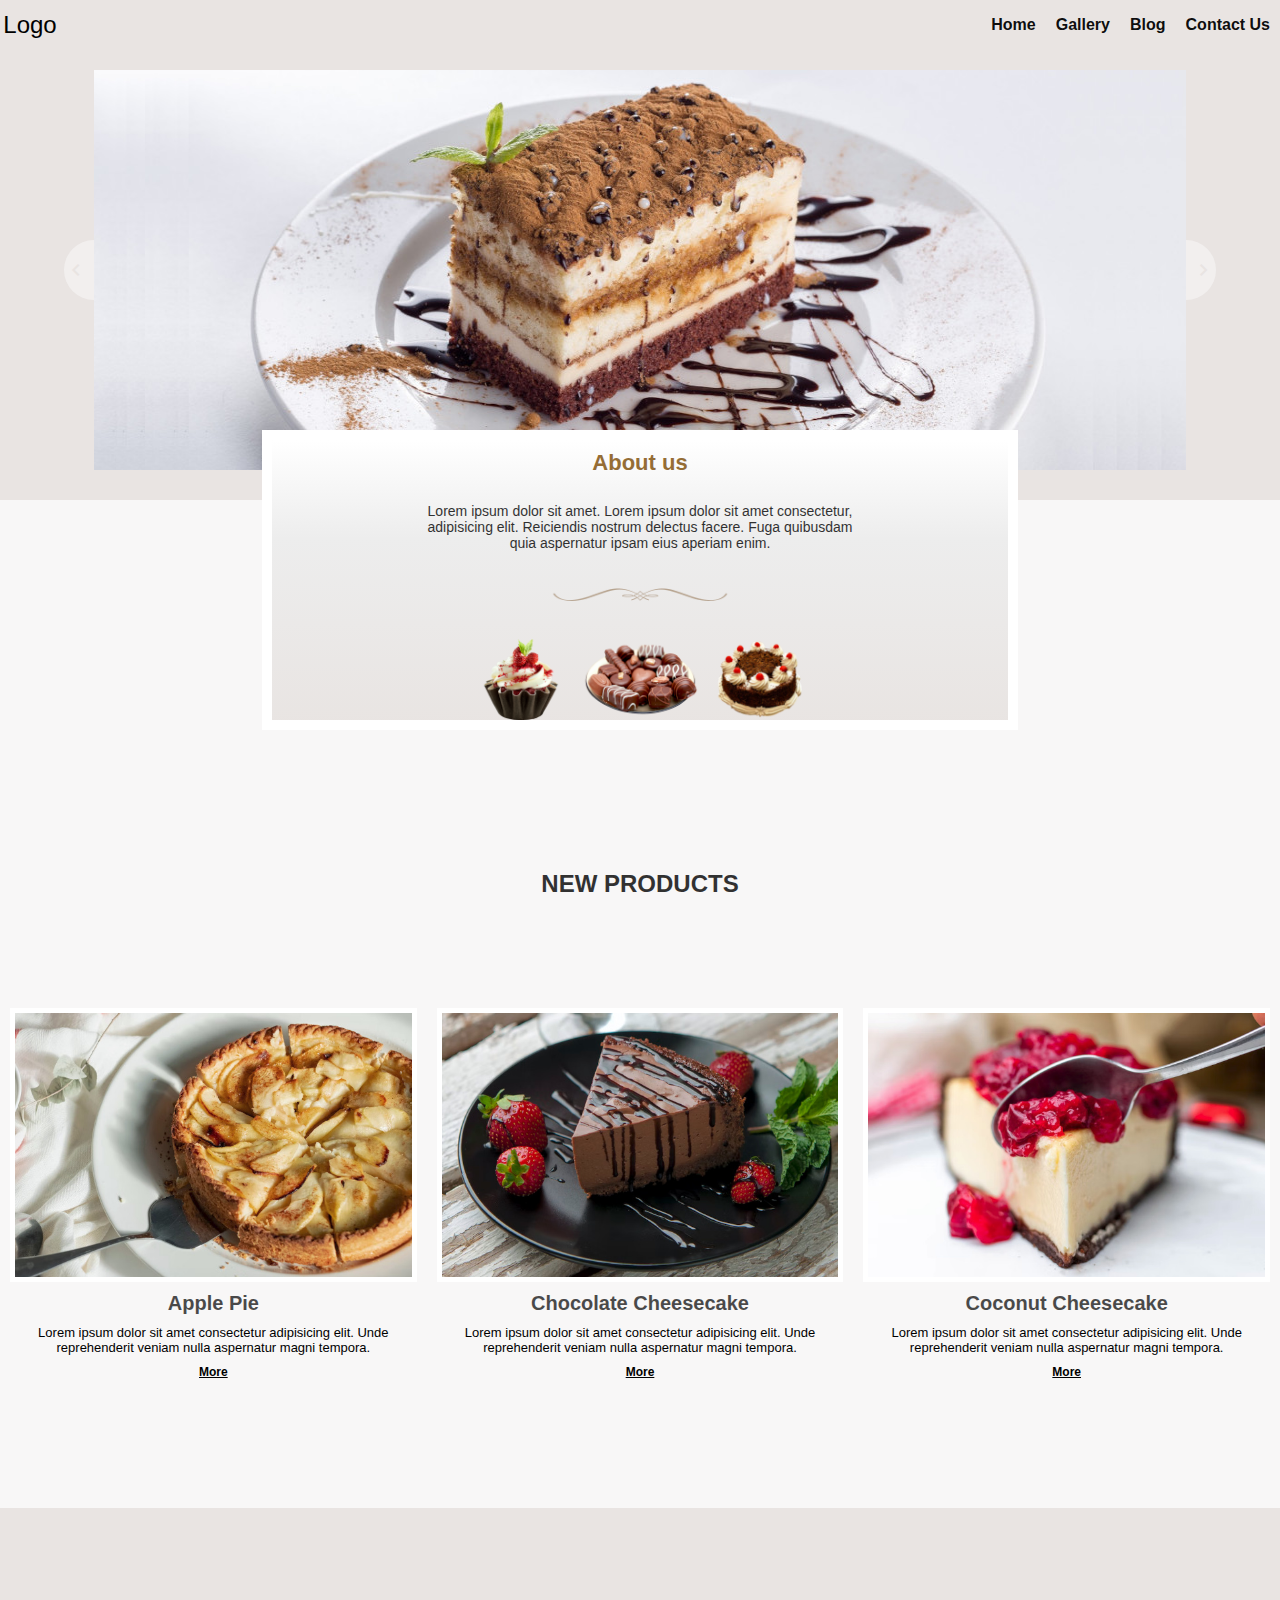
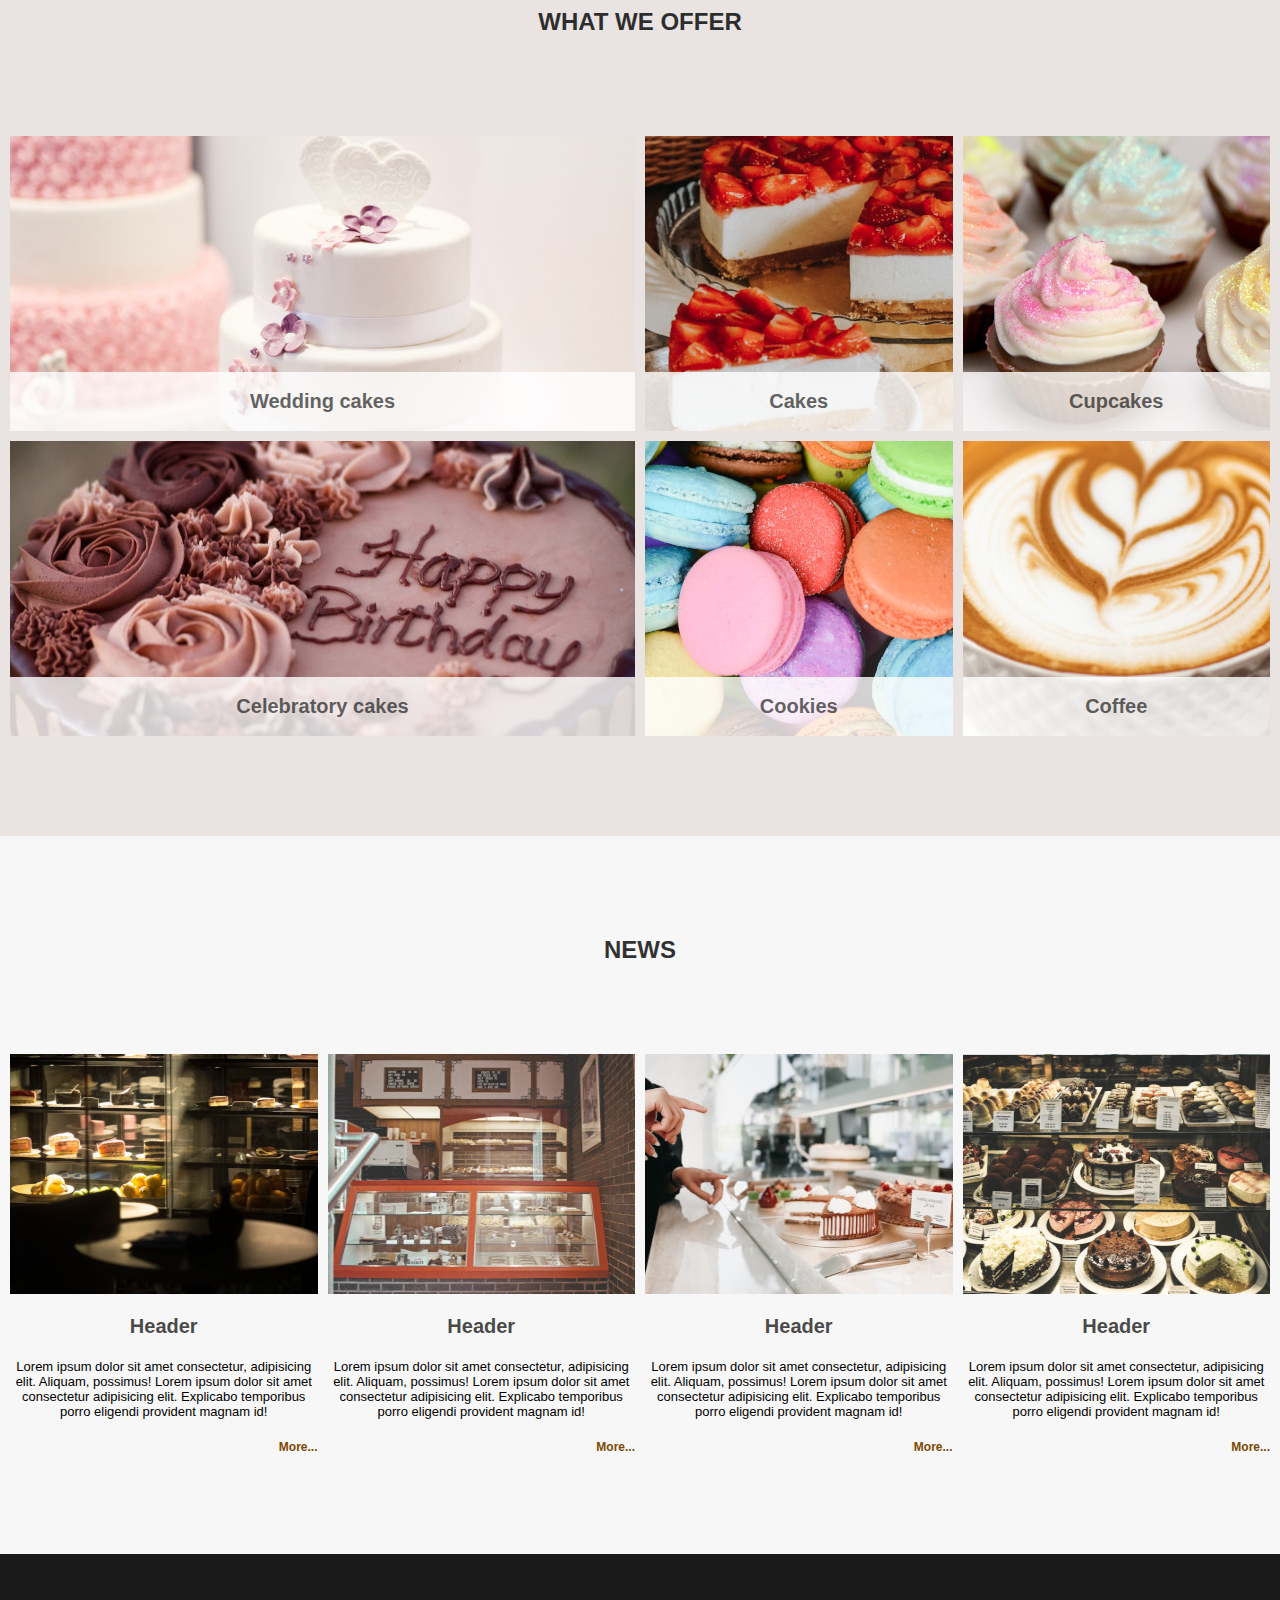
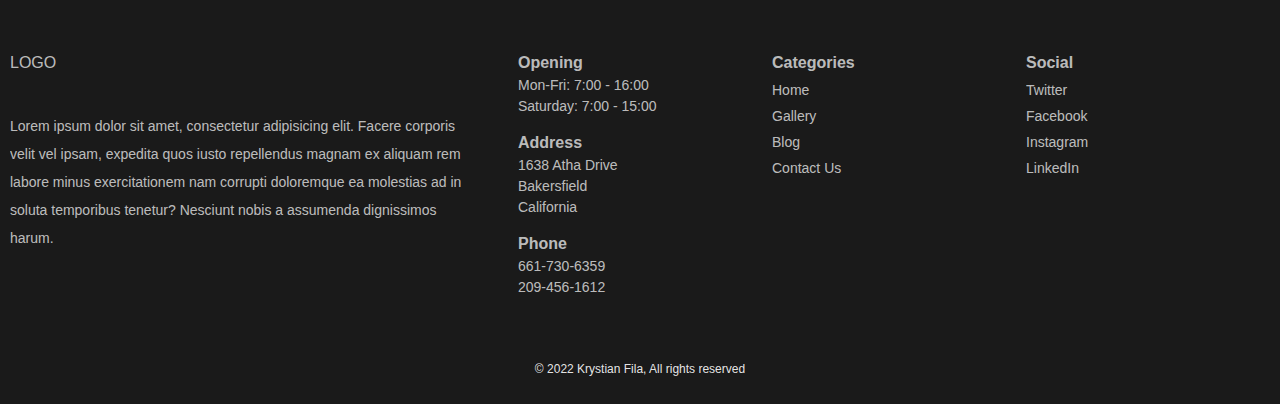
<file: index.html>
<!DOCTYPE html>
<html lang="en">
<head>
  <meta charset="UTF-8">
  <meta http-equiv="X-UA-Compatible" content="IE=edge">
  <meta name="viewport" content="width=device-width, initial-scale=1.0">
  <title>Homepage</title>
  <link rel="stylesheet" href="https://fonts.googleapis.com/css2?family=Material+Symbols+Outlined:opsz,wght,FILL,GRAD@48,400,0,0" />
  <link rel="stylesheet" href="./css/style.css">
  <script src="./js/app.js" type="module" defer></script>
</head>
<body>

  <!-- Header Start -->
<header class="main__header section--wide">
  <div class="section--content header__content">
    <nav class="nav__main">
      <div class="nav__logo--responsive">Logo</div>
      <div class="nav__main-container">
        <div class="nav__logo">Logo</div>
        <ul class="nav__list"> 
          <li class="nav__item">
            <a href="./index.html" class="nav__link">Home</a>
          </li>
          <!-- <li class="nav__item">
            <a href="./shop.html" class="nav__link">Shop</a>
          </li> -->
          <li class="nav__item">
            <a href="./gallery.html" class="nav__link">Gallery</a>
          </li>
          <li class="nav__item">
            <a href="./blog.html" class="nav__link">Blog</a>
          </li>
          <li class="nav__item">
            <a href="./contact.html" class="nav__link">Contact Us</a>
          </li>
        </ul>        
      </div>

      <div class="nav__hamburger">
        <span class="nav__bar"></span>
        <span class="nav__bar"></span>
        <span class="nav__bar"></span>
      </div>
    </nav>

    <div class="header__slider">
      <div class="slider__btns">
          <span class="material-symbols-outlined slider__btn slider__btn-prev">navigate_before</span>
      </div>
      <div class="slides">
        <div class="slide">
          <img src="./imgs/slider/slider-01.jpg" alt="slider" class="slide-img">
        </div>
        <div class="slide">
          <img src="./imgs/slider/slider-02.jpg" alt="slider" class="slide-img">
        </div>
        <div class="slide">
          <img src="./imgs/slider/slider-03.jpg" alt="slider" class="slide-img">
        </div>
      </div>
      <div class="slider__btns">
        <span class="material-symbols-outlined slider__btn slider__btn-next">navigate_next</span>
      </div>
    </div>
    
  </div>
</header>
<!-- Header End -->
<!-- About Start -->
<section class="about section--wide">
  <div class="section--content about__section">
    <div class="about__frame">
      <h3 class="about__frame-header">About us</h3>
      <p class="about__description">Lorem ipsum dolor sit amet. Lorem ipsum dolor sit amet consectetur, adipisicing elit. Reiciendis nostrum delectus facere. Fuga quibusdam quia aspernatur ipsam eius aperiam enim.</p>
      <img src="./imgs/about_divider.png" alt="about divide" class="about__divider-img">
      <div class="about__frame-images">
        <img src="./imgs/about_frame_01.png" alt="about image" class="about__frame-img">
        <img src="./imgs/about_frame_03.png" alt="about image" class="about__frame-img">
        <img src="./imgs/about_frame_02.png" alt="about image" class="about__frame-img">        
      </div>
    </div>
  </div>
</section>
<!-- About End -->
<!-- New Products Start -->
<section class="new-products section--wide">
  <div class="section--content new-products__section">
    <h2 class="section__header new-products__header">New Products</h2>
    <div class="new-products__list">
      <div class="new-product__item">
        <img src="./imgs/products/product-01.jpg" alt="new product" class="new-product__item-img">
        <h3 class="sub-section__header new-product__item-header">Apple Pie</h3>
        <p class="sub-section__text new-product__description">Lorem ipsum dolor sit amet consectetur adipisicing elit. Unde reprehenderit veniam nulla aspernatur magni tempora.</p>
        <a href="#" class="new-product__link">More</a>
      </div>
      <div class="new-product__item">
        <img src="./imgs/products/product-02.jpg" alt="new product" class="new-product__item-img">
        <h3 class="sub-section__header new-product__item-header">Chocolate Cheesecake</h3>
        <p class="sub-section__text new-product__description">Lorem ipsum dolor sit amet consectetur adipisicing elit. Unde reprehenderit veniam nulla aspernatur magni tempora.</p>
        <a href="#" class="new-product__link">More</a>
      </div>
      <div class="new-product__item">
        <img src="./imgs/products/product-03.jpg" alt="new product" class="new-product__item-img">
        <h3 class="sub-section__header new-product__item-header">Coconut Cheesecake</h3>
        <p class="sub-section__text new-product__description">Lorem ipsum dolor sit amet consectetur adipisicing elit. Unde reprehenderit veniam nulla aspernatur magni tempora.</p>
        <a href="#" class="new-product__link">More</a>
      </div>
    </div> 
  </div>
</section>
<!-- New Products End -->
<!-- Offer Start -->
<section class="offer section--wide">
  <div class="section--content offer__section">
    <h2 class="section__header offer__header">What we offer</h2>
    <div class="offer__categories">
      <div class="offer__category offer__category-one">
        <div class="offer__category-image">
          <img src="./imgs/categories/category-01.jpg" alt="category 1" class="category-img">
        </div>
        <div class="offer__category-name">
          <h3 class="category__header">Wedding cakes</h3>
        </div>
      </div>
      <div class="offer__category offer__category-two">
        <div class="offer__category-image">
          <img src="./imgs/categories/category-02.jpg" alt="category 1" class="category-img">
        </div>
        <div class="offer__category-name">
          <h3 class="category__header">Celebratory cakes</h3>
        </div>
      </div>
      <div class="offer__category offer__category-three">
        <div class="offer__category-image">
          <img src="./imgs/categories/category-03.jpg" alt="category 1" class="category-img">
        </div>
        <div class="offer__category-name">
          <h3 class="category__header">Cakes</h3>
        </div>
      </div>
      <div class="offer__category offer__category-four">
        <div class="offer__category-image">
          <img src="./imgs/categories/category-04.jpg" alt="category 1" class="category-img">
        </div>
        <div class="offer__category-name">
          <h3 class="category__header">Cupcakes</h3>
        </div>
      </div>
      <div class="offer__category offer__category-five">
        <div class="offer__category-image">
          <img src="./imgs/categories/category-05.jpg" alt="category 1" class="category-img">
        </div>
        <div class="offer__category-name">
          <h3 class="category__header">Cookies</h3>
        </div>
      </div>
      <div class="offer__category offer__category-six">
        <div class="offer__category-image">
          <img src="./imgs/categories/category-06.jpg" alt="category 1" class="category-img">
        </div>
        <div class="offer__category-name">
          <h3 class="category__header">Coffee</h3>
        </div>
      </div>
    </div>
  </div>
</section>
<!-- Offer End -->
<!-- News Start -->
<section class="news section--wide">
  <div class="section--content news__section">
    <h2 class="section__header">News</h2>
    <div class="news__container">
      <div class="news__item news__one">
        <div class="news__img">
          <img src="./imgs/news/news-01.jpg" alt="news img" class="news-img">          
        </div>
        <h3 class="sub-section__header news__header">Header</h3>
        <p class="news__short">Lorem ipsum dolor sit amet consectetur, adipisicing elit. Aliquam, possimus! Lorem ipsum dolor sit amet consectetur adipisicing elit. Explicabo temporibus porro eligendi provident magnam id!</p>
        <a href="#" class="news__link">More...</a>
      </div>
      <div class="news__item news__two">
        <div class="news__item news__one">
          <div class="news__img">
            <img src="./imgs/news/news-02.jpg" alt="news img" class="news-img">          
          </div>
          <h3 class="sub-section__header news__header">Header</h3>
          <p class="news__short">Lorem ipsum dolor sit amet consectetur, adipisicing elit. Aliquam, possimus! Lorem ipsum dolor sit amet consectetur adipisicing elit. Explicabo temporibus porro eligendi provident magnam id!</p>
          <a href="#" class="news__link">More...</a>
        </div>
      </div>
      <div class="news__item news__three">
        <div class="news__item news__one">
          <div class="news__img">
            <img src="./imgs/news/news-03.jpg" alt="news img" class="news-img">          
          </div>
          <h3 class="sub-section__header news__header">Header</h3>
          <p class="news__short">Lorem ipsum dolor sit amet consectetur, adipisicing elit. Aliquam, possimus! Lorem ipsum dolor sit amet consectetur adipisicing elit. Explicabo temporibus porro eligendi provident magnam id!</p>
          <a href="#" class="news__link">More...</a>
        </div>
      </div>
      <div class="news__item news__four">
        <div class="news__item news__one">
          <div class="news__img">
            <img src="./imgs/news/news-04.jpg" alt="news img" class="news-img">          
          </div>
          <h3 class="sub-section__header news__header">Header</h3>
          <p class="news__short">Lorem ipsum dolor sit amet consectetur, adipisicing elit. Aliquam, possimus! Lorem ipsum dolor sit amet consectetur adipisicing elit. Explicabo temporibus porro eligendi provident magnam id!</p>
          <a href="#" class="news__link">More...</a>
        </div>
      </div>
    </div>
  </div>
</section>
<!-- News End -->
<!-- Footer Start-->
<footer class="section--wide footer-main">
  <div class="section--content footer__section">
    <div class="footer__info">
      <div class="footer__text">
        <div class="footer__logo">LOGO</div>
        <div class="footer__short">Lorem ipsum dolor sit amet, consectetur adipisicing elit. Facere corporis velit vel ipsam, expedita quos iusto repellendus magnam ex aliquam rem labore minus exercitationem nam corrupti doloremque ea molestias ad in soluta temporibus tenetur? Nesciunt nobis a assumenda dignissimos harum.</div>
      </div>
      <div class="footer__description">
        
        <div class="footer__times footer__mini-block">
        <h4 class="footer__description-header footer__sub-header">Opening</h4>  
          <p class="footer__description-text">Mon-Fri: 7:00 - 16:00</p>
          <p class="footer__description-text">Saturday: 7:00 - 15:00</p>
        </div>
        
        <div class="footer__address footer__mini-block">
          <h4 class="footer__description-header footer__sub-header">Address</h4>
          <p class="footer__description-text">1638 Atha Drive</p>
          <p class="footer__description-text">Bakersfield</p>
          <p class="footer__description-text">California</p>
        </div>
        
        <div class="footer__phone footer__mini-block">
          <h4 class="footer__description-header footer__sub-header">Phone</h4>
          <p class="footer__description-text">661-730-6359</p>
          <p class="footer__description-text">209-456-1612</p>
        </div>
      </div>
      <div class="footer__categories">
        <h4 class="footer__categories-header footer__sub-header">Categories</h4>
        <ul class="footer__categories-list">
          <li class="footer__categories-item"><a href="#" class="footer__category-link">Home</a></li>
          <!-- <li class="footer__categories-item"><a href="#" class="footer__category-link">Shop</a></li> -->
          <li class="footer__categories-item"><a href="#" class="footer__category-link">Gallery</a></li>
          <li class="footer__categories-item"><a href="#" class="footer__category-link">Blog</a></li>
          <li class="footer__categories-item"><a href="#" class="footer__category-link">Contact Us</a></li>
        </ul>
      </div>
      <div class="footer__social">
        <h4 class="footer__social-header footer__sub-header">Social</h4>
        <ul class="footer__categories-list">
          <li class="footer__categories-item"><a href="#" class="footer__category-link">Twitter</a></li>
          <li class="footer__categories-item"><a href="#" class="footer__category-link">Facebook</a></li>
          <li class="footer__categories-item"><a href="#" class="footer__category-link">Instagram</a></li>
          <li class="footer__categories-item"><a href="#" class="footer__category-link">LinkedIn</a></li>
        </ul>
      </div>
    </div>
    <div class="footer__copyright"><p class="footer__copyright-text">© 2022 Krystian Fila,  All rights reserved</p></div>
  </div>
</footer>
<!-- Footer End -->
<div class="overlay"></div>
</body>
</html>
</file>
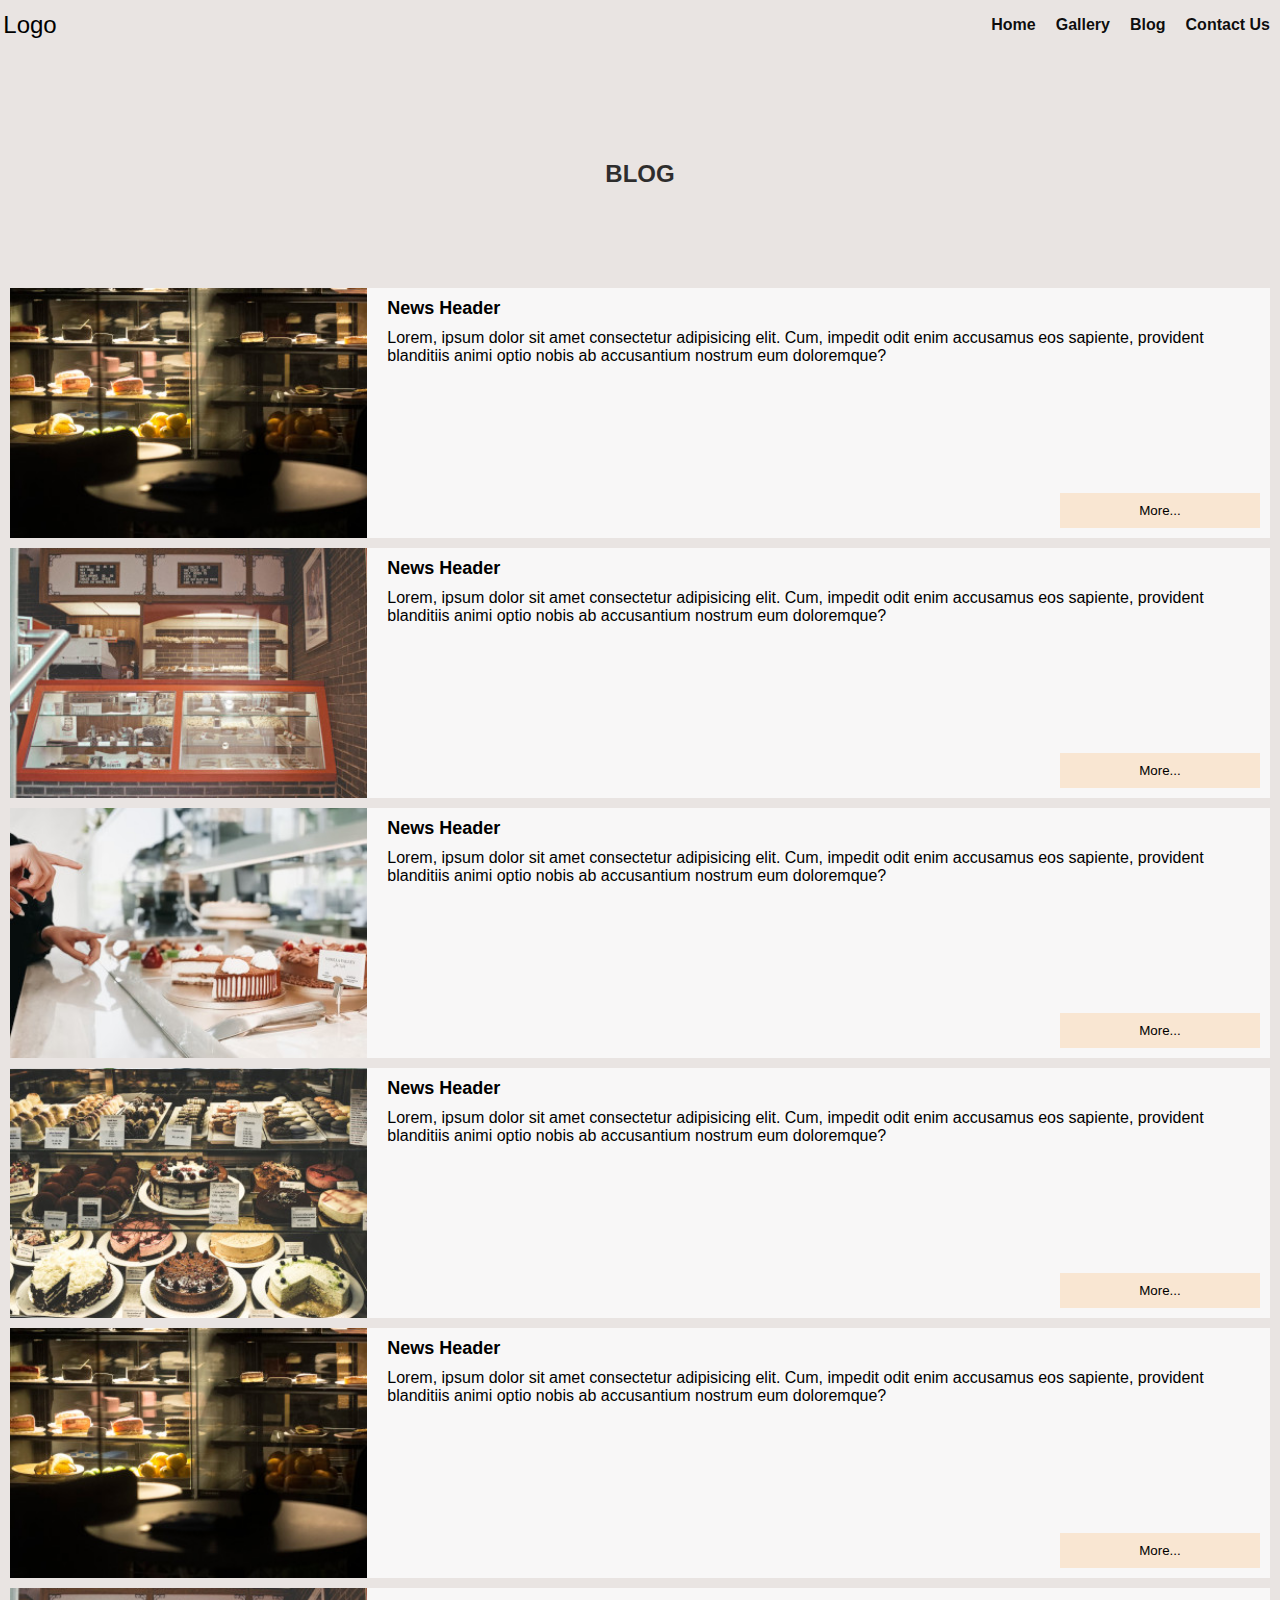
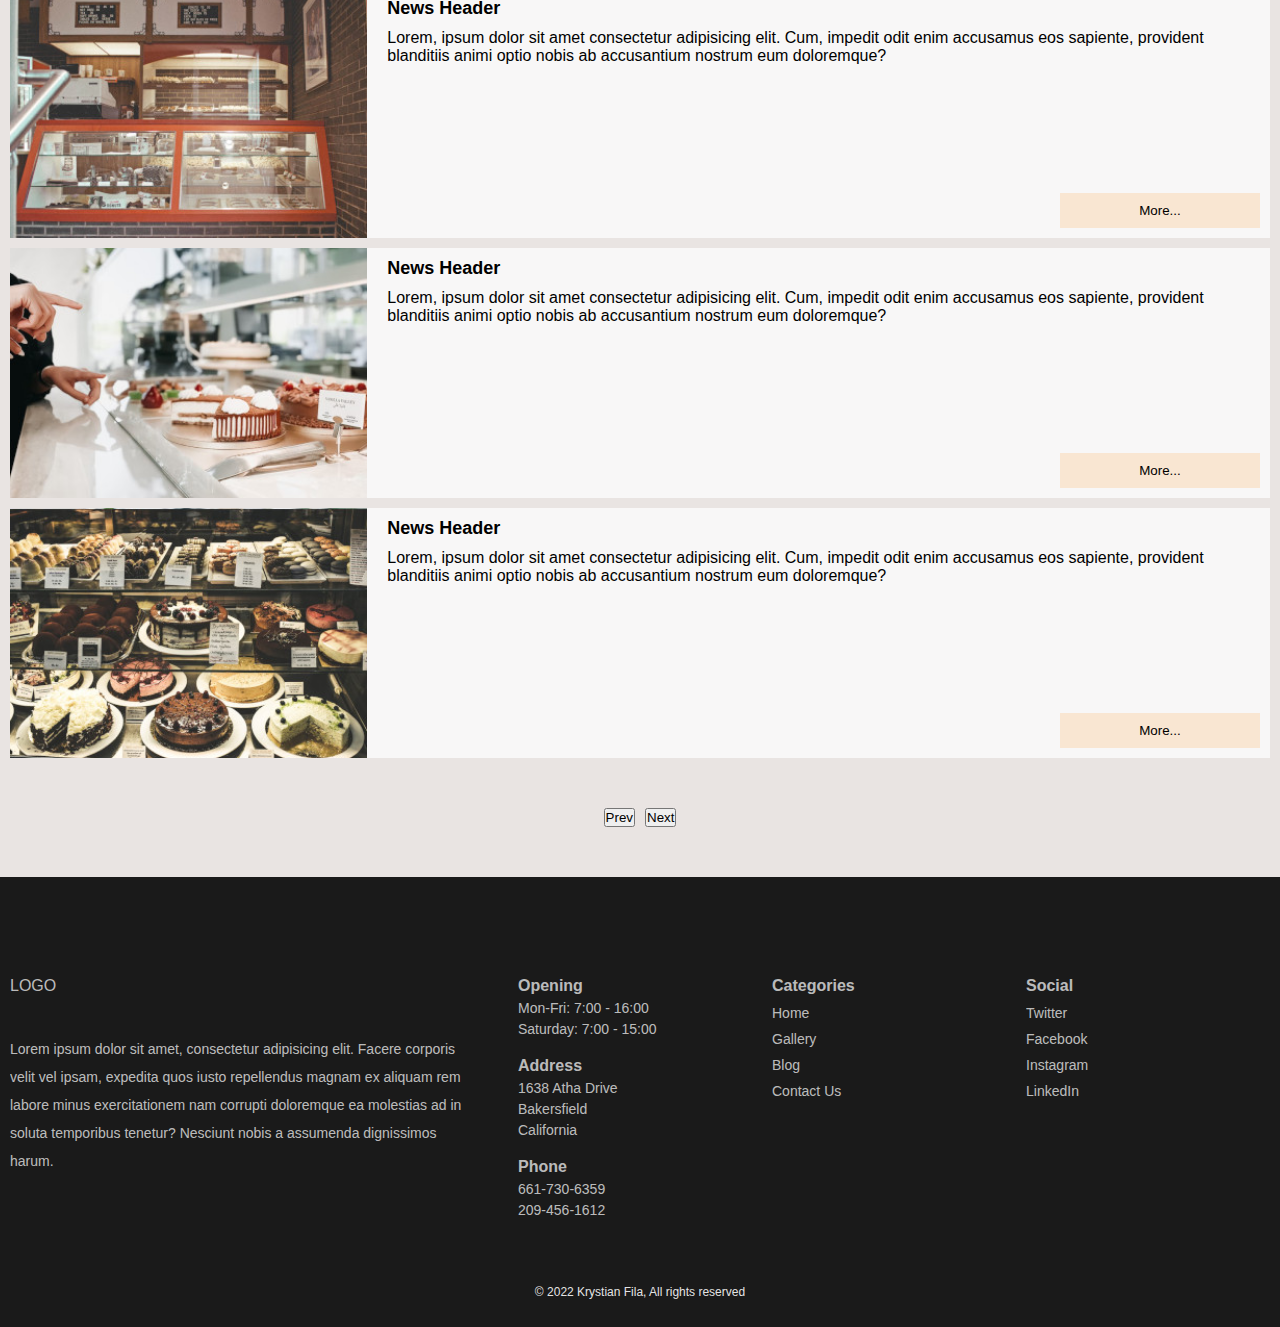
<file: blog.html>
<!DOCTYPE html>
<html lang="en">
<head>
  <meta charset="UTF-8">
  <meta http-equiv="X-UA-Compatible" content="IE=edge">
  <meta name="viewport" content="width=device-width, initial-scale=1.0">
  <title>Blog</title>
  <link rel="stylesheet" href="https://fonts.googleapis.com/css2?family=Material+Symbols+Outlined:opsz,wght,FILL,GRAD@48,400,0,0" />
  <link rel="stylesheet" href="./css/style.css">
  <link rel="stylesheet" href="./css/blog.css">
  <script src="./js/app.js" type="module" defer></script>
</head>
<body>

  <!-- Header Start -->
<header class="main__header section--wide">
  <div class="section--content header__content">
    <nav class="nav__main">
      <div class="nav__logo--responsive">Logo</div>
      <div class="nav__main-container">
        <div class="nav__logo">Logo</div>
        <ul class="nav__list"> 
          <li class="nav__item">
            <a href="./index.html" class="nav__link">Home</a>
          </li>
          <!-- <li class="nav__item">
            <a href="./shop.html" class="nav__link">Shop</a>
          </li> -->
          <li class="nav__item">
            <a href="./gallery.html" class="nav__link">Gallery</a>
          </li>
          <li class="nav__item">
            <a href="./blog.html" class="nav__link">Blog</a>
          </li>
          <li class="nav__item">
            <a href="./contact.html" class="nav__link">Contact Us</a>
          </li>
        </ul>       
      </div>

      <div class="nav__hamburger">
        <span class="nav__bar"></span>
        <span class="nav__bar"></span>
        <span class="nav__bar"></span>
      </div>
    </nav>


    
  </div>
</header>
<!-- Header End -->
<!-- Blog start -->
<section class="blog section--wide">
  <div class="blog__content section--content">  
    <h2 class="section__header blog__header">Blog</h2>
      <ul class="blog__list">
        <li class="blog__item">
          <div class="blog__item-img">
            <img src="./imgs/news/news-01.jpg" alt="news image" class="blog-img">
          </div>
          <div class="blog__item-text">
            <h3 class="blog__item-header">News Header</h3>
            <p class="blog__item-paragraph">Lorem, ipsum dolor sit amet consectetur adipisicing elit. Cum, impedit odit enim accusamus eos sapiente, provident blanditiis animi optio nobis ab accusantium nostrum eum doloremque?</p>
            <button class="blog__item-button">More...</button>
          </div>
        </li>
        <li class="blog__item">
          <div class="blog__item-img">
            <img src="./imgs/news/news-02.jpg" alt="news image" class="blog-img">
          </div>
          <div class="blog__item-text">
            <h3 class="blog__item-header">News Header</h3>
            <p class="blog__item-paragraph">Lorem, ipsum dolor sit amet consectetur adipisicing elit. Cum, impedit odit enim accusamus eos sapiente, provident blanditiis animi optio nobis ab accusantium nostrum eum doloremque?</p>
            <button class="blog__item-button">More...</button>
          </div>
        </li>
        <li class="blog__item">
          <div class="blog__item-img">
            <img src="./imgs/news/news-03.jpg" alt="news image" class="blog-img">
          </div>
          <div class="blog__item-text">
            <h3 class="blog__item-header">News Header</h3>
            <p class="blog__item-paragraph">Lorem, ipsum dolor sit amet consectetur adipisicing elit. Cum, impedit odit enim accusamus eos sapiente, provident blanditiis animi optio nobis ab accusantium nostrum eum doloremque?</p>
            <button class="blog__item-button">More...</button>
          </div>
        </li>
        <li class="blog__item">
          <div class="blog__item-img">
            <img src="./imgs/news/news-04.jpg" alt="news image" class="blog-img">
          </div>
          <div class="blog__item-text">
            <h3 class="blog__item-header">News Header</h3>
            <p class="blog__item-paragraph">Lorem, ipsum dolor sit amet consectetur adipisicing elit. Cum, impedit odit enim accusamus eos sapiente, provident blanditiis animi optio nobis ab accusantium nostrum eum doloremque?</p>
            <button class="blog__item-button">More...</button>
          </div>
        </li>
        <li class="blog__item">
          <div class="blog__item-img">
            <img src="./imgs/news/news-01.jpg" alt="news image" class="blog-img">
          </div>
          <div class="blog__item-text">
            <h3 class="blog__item-header">News Header</h3>
            <p class="blog__item-paragraph">Lorem, ipsum dolor sit amet consectetur adipisicing elit. Cum, impedit odit enim accusamus eos sapiente, provident blanditiis animi optio nobis ab accusantium nostrum eum doloremque?</p>
            <button class="blog__item-button">More...</button>
          </div>
        </li>
        <li class="blog__item">
          <div class="blog__item-img">
            <img src="./imgs/news/news-02.jpg" alt="news image" class="blog-img">
          </div>
          <div class="blog__item-text">
            <h3 class="blog__item-header">News Header</h3>
            <p class="blog__item-paragraph">Lorem, ipsum dolor sit amet consectetur adipisicing elit. Cum, impedit odit enim accusamus eos sapiente, provident blanditiis animi optio nobis ab accusantium nostrum eum doloremque?</p>
            <button class="blog__item-button">More...</button>
          </div>
        </li>
        <li class="blog__item">
          <div class="blog__item-img">
            <img src="./imgs/news/news-03.jpg" alt="news image" class="blog-img">
          </div>
          <div class="blog__item-text">
            <h3 class="blog__item-header">News Header</h3>
            <p class="blog__item-paragraph">Lorem, ipsum dolor sit amet consectetur adipisicing elit. Cum, impedit odit enim accusamus eos sapiente, provident blanditiis animi optio nobis ab accusantium nostrum eum doloremque?</p>
            <button class="blog__item-button">More...</button>
          </div>
        </li>
        <li class="blog__item">
          <div class="blog__item-img">
            <img src="./imgs/news/news-04.jpg" alt="news image" class="blog-img">
          </div>
          <div class="blog__item-text">
            <h3 class="blog__item-header">News Header</h3>
            <p class="blog__item-paragraph">Lorem, ipsum dolor sit amet consectetur adipisicing elit. Cum, impedit odit enim accusamus eos sapiente, provident blanditiis animi optio nobis ab accusantium nostrum eum doloremque?</p>
            <button class="blog__item-button">More...</button>
          </div>
        </li>
      </ul>

      <nav class="blog__pagination">
        <button class="pagination__button prev-btn">Prev</button>

        <div class="pagination-numbers">

        </div>

        <button class="pagination__button next-btn">Next</button>
      </nav>
  </div>
</section>

<!-- Blog End -->

<!-- Footer Start-->
<footer class="section--wide footer-main">
  <div class="section--content footer__section">
    <div class="footer__info">
      <div class="footer__text">
        <div class="footer__logo">LOGO</div>
        <div class="footer__short">Lorem ipsum dolor sit amet, consectetur adipisicing elit. Facere corporis velit vel ipsam, expedita quos iusto repellendus magnam ex aliquam rem labore minus exercitationem nam corrupti doloremque ea molestias ad in soluta temporibus tenetur? Nesciunt nobis a assumenda dignissimos harum.</div>
      </div>
      <div class="footer__description">
        
        <div class="footer__times footer__mini-block">
        <h4 class="footer__description-header footer__sub-header">Opening</h4>  
          <p class="footer__description-text">Mon-Fri: 7:00 - 16:00</p>
          <p class="footer__description-text">Saturday: 7:00 - 15:00</p>
        </div>
        
        <div class="footer__address footer__mini-block">
          <h4 class="footer__description-header footer__sub-header">Address</h4>
          <p class="footer__description-text">1638 Atha Drive</p>
          <p class="footer__description-text">Bakersfield</p>
          <p class="footer__description-text">California</p>
        </div>
        
        <div class="footer__phone footer__mini-block">
          <h4 class="footer__description-header footer__sub-header">Phone</h4>
          <p class="footer__description-text">661-730-6359</p>
          <p class="footer__description-text">209-456-1612</p>
        </div>
      </div>
      <div class="footer__categories">
        <h4 class="footer__categories-header footer__sub-header">Categories</h4>
        <ul class="footer__categories-list">
          <li class="footer__categories-item"><a href="#" class="footer__category-link">Home</a></li>
          <!-- <li class="footer__categories-item"><a href="#" class="footer__category-link">Shop</a></li> -->
          <li class="footer__categories-item"><a href="#" class="footer__category-link">Gallery</a></li>
          <li class="footer__categories-item"><a href="#" class="footer__category-link">Blog</a></li>
          <li class="footer__categories-item"><a href="#" class="footer__category-link">Contact Us</a></li>
        </ul>
      </div>
      <div class="footer__social">
        <h4 class="footer__social-header footer__sub-header">Social</h4>
        <ul class="footer__categories-list">
          <li class="footer__categories-item"><a href="#" class="footer__category-link">Twitter</a></li>
          <li class="footer__categories-item"><a href="#" class="footer__category-link">Facebook</a></li>
          <li class="footer__categories-item"><a href="#" class="footer__category-link">Instagram</a></li>
          <li class="footer__categories-item"><a href="#" class="footer__category-link">LinkedIn</a></li>
        </ul>
      </div>
    </div>
    <div class="footer__copyright"><p class="footer__copyright-text">© 2022 Krystian Fila,  All rights reserved</p></div>
  </div>
</footer>
<!-- Footer End -->
<div class="overlay"></div>
</body>
</html>
</file>
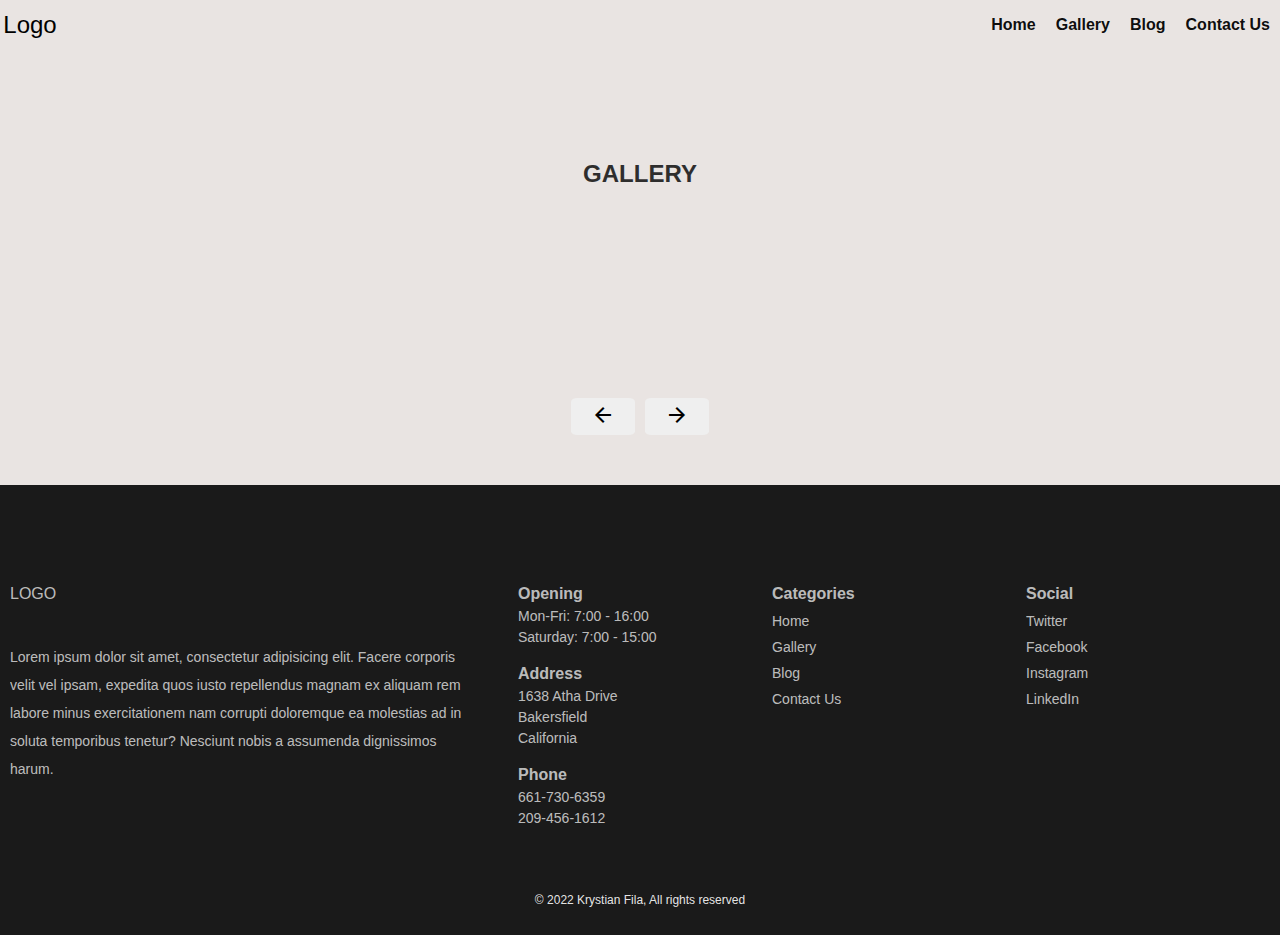
<file: gallery.html>
<!DOCTYPE html>
<html lang="en">
<head>
  <meta charset="UTF-8">
  <meta http-equiv="X-UA-Compatible" content="IE=edge">
  <meta name="viewport" content="width=device-width, initial-scale=1.0">
  <title>Gallery</title>
  <link rel="stylesheet" href="https://fonts.googleapis.com/css2?family=Material+Symbols+Outlined:opsz,wght,FILL,GRAD@48,400,0,0" />
  <link rel="stylesheet" href="./css/style.css">
  <link rel="stylesheet" href="./css/gallery.css">
  <script src="./js/app.js" type="module" defer></script>
</head>
<body>

  <!-- Header Start -->
<header class="main__header section--wide">
  <div class="section--content header__content">
    <nav class="nav__main">
      <div class="nav__logo--responsive">Logo</div>
      <div class="nav__main-container">
        <div class="nav__logo">Logo</div>
        <ul class="nav__list"> 
          <li class="nav__item">
            <a href="./index.html" class="nav__link">Home</a>
          </li>
          <!-- <li class="nav__item">
            <a href="./shop.html" class="nav__link">Shop</a>
          </li> -->
          <li class="nav__item">
            <a href="./gallery.html" class="nav__link">Gallery</a>
          </li>
          <li class="nav__item">
            <a href="./blog.html" class="nav__link">Blog</a>
          </li>
          <li class="nav__item">
            <a href="./contact.html" class="nav__link">Contact Us</a>
          </li>
        </ul>        
      </div>

      <div class="nav__hamburger">
        <span class="nav__bar"></span>
        <span class="nav__bar"></span>
        <span class="nav__bar"></span>
      </div>
    </nav>
  </div>
</header>
<!-- Header End -->

<!-- Gallery Start -->
<section class="gallery section--wide">
<div class="gallery__content section--content">  
  <h2 class="section__header gallery__header">Gallery</h2>
  <ul class="gallery__list">
    <!-- <li class="gallery__item"><img src="./imgs/gallery/img1.jpg" alt="" class="gallery__img"></li> -->
  </ul>
  <nav class="gallery__pagination">
    <button class="gallery__pagination-button gallery__btn-prev">
      <span class="material-symbols-outlined">
        arrow_back
      </span>
    </button>

    <div class="gallery__pagination-numbers"></div>

    <button class="gallery__pagination-button gallery__btn-next">
      <span class="material-symbols-outlined">
        arrow_forward
      </span>
    </button>
  </nav>
</div>
</section>
<!-- Gallery End -->
<!-- Gallery Enlarged Image Start -->
<div class="gallery__large-container">
  <button class="btn__img-large btn__close-img">X</button>
  <button class="btn__img-large btn__prev__img"></button>
  <button class="btn__img-large btn__next__img"></button>
</div>
<!-- Gallery Enlarged Image Start -->

<!-- Footer Start-->
<footer class="section--wide footer-main">
  <div class="section--content footer__section">
    <div class="footer__info">
      <div class="footer__text">
        <div class="footer__logo">LOGO</div>
        <div class="footer__short">Lorem ipsum dolor sit amet, consectetur adipisicing elit. Facere corporis velit vel ipsam, expedita quos iusto repellendus magnam ex aliquam rem labore minus exercitationem nam corrupti doloremque ea molestias ad in soluta temporibus tenetur? Nesciunt nobis a assumenda dignissimos harum.</div>
      </div>
      <div class="footer__description">
        
        <div class="footer__times footer__mini-block">
        <h4 class="footer__description-header footer__sub-header">Opening</h4>  
          <p class="footer__description-text">Mon-Fri: 7:00 - 16:00</p>
          <p class="footer__description-text">Saturday: 7:00 - 15:00</p>
        </div>
        
        <div class="footer__address footer__mini-block">
          <h4 class="footer__description-header footer__sub-header">Address</h4>
          <p class="footer__description-text">1638 Atha Drive</p>
          <p class="footer__description-text">Bakersfield</p>
          <p class="footer__description-text">California</p>
        </div>
        
        <div class="footer__phone footer__mini-block">
          <h4 class="footer__description-header footer__sub-header">Phone</h4>
          <p class="footer__description-text">661-730-6359</p>
          <p class="footer__description-text">209-456-1612</p>
        </div>
      </div>
      <div class="footer__categories">
        <h4 class="footer__categories-header footer__sub-header">Categories</h4>
        <ul class="footer__categories-list">
          <li class="footer__categories-item"><a href="#" class="footer__category-link">Home</a></li>
          <!-- <li class="footer__categories-item"><a href="#" class="footer__category-link">Shop</a></li> -->
          <li class="footer__categories-item"><a href="#" class="footer__category-link">Gallery</a></li>
          <li class="footer__categories-item"><a href="#" class="footer__category-link">Blog</a></li>
          <li class="footer__categories-item"><a href="#" class="footer__category-link">Contact Us</a></li>
        </ul>
      </div>
      <div class="footer__social">
        <h4 class="footer__social-header footer__sub-header">Social</h4>
        <ul class="footer__categories-list">
          <li class="footer__categories-item"><a href="#" class="footer__category-link">Twitter</a></li>
          <li class="footer__categories-item"><a href="#" class="footer__category-link">Facebook</a></li>
          <li class="footer__categories-item"><a href="#" class="footer__category-link">Instagram</a></li>
          <li class="footer__categories-item"><a href="#" class="footer__category-link">LinkedIn</a></li>
        </ul>
      </div>
    </div>
    <div class="footer__copyright"><p class="footer__copyright-text">© 2022 Krystian Fila,  All rights reserved</p></div>
  </div>
</footer>
<!-- Footer End -->
<div class="overlay"></div>
</body>
</html>
</file>
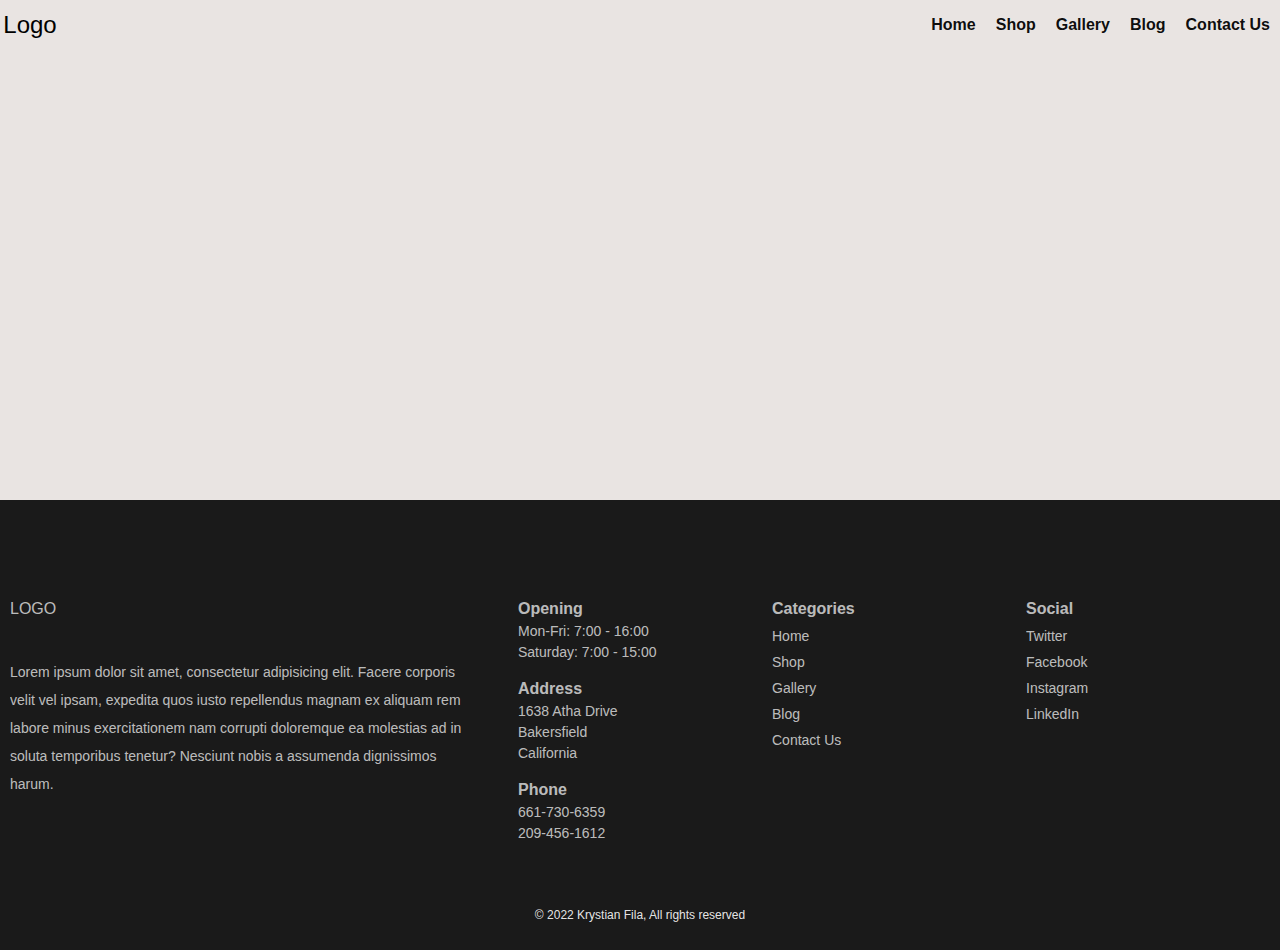
<file: shop.html>
<!DOCTYPE html>
<html lang="en">
<head>
  <meta charset="UTF-8">
  <meta http-equiv="X-UA-Compatible" content="IE=edge">
  <meta name="viewport" content="width=device-width, initial-scale=1.0">
  <title>Shop</title>
  <link rel="stylesheet" href="https://fonts.googleapis.com/css2?family=Material+Symbols+Outlined:opsz,wght,FILL,GRAD@48,400,0,0" />
  <link rel="stylesheet" href="./css/style.css">
  <script src="./js/app.js" type="module" defer></script>
</head>
<body>

  <!-- Header Start -->
<header class="main__header section--wide">
  <div class="section--content header__content">
    <nav class="nav__main">
      <div class="nav__logo--responsive">Logo</div>
      <div class="nav__main-container">
        <div class="nav__logo">Logo</div>
        <ul class="nav__list"> 
          <li class="nav__item">
            <a href="./index.html" class="nav__link">Home</a>
          </li>
          <li class="nav__item">
            <a href="./shop.html" class="nav__link">Shop</a>
          </li>
          <li class="nav__item">
            <a href="./gallery.html" class="nav__link">Gallery</a>
          </li>
          <li class="nav__item">
            <a href="./blog.html" class="nav__link">Blog</a>
          </li>
          <li class="nav__item">
            <a href="./contact.html" class="nav__link">Contact Us</a>
          </li>
        </ul>         
      </div>

      <div class="nav__hamburger">
        <span class="nav__bar"></span>
        <span class="nav__bar"></span>
        <span class="nav__bar"></span>
      </div>
    </nav>


    
  </div>
</header>
<!-- Header End -->

<!-- Footer Start-->
<footer class="section--wide footer-main">
  <div class="section--content footer__section">
    <div class="footer__info">
      <div class="footer__text">
        <div class="footer__logo">LOGO</div>
        <div class="footer__short">Lorem ipsum dolor sit amet, consectetur adipisicing elit. Facere corporis velit vel ipsam, expedita quos iusto repellendus magnam ex aliquam rem labore minus exercitationem nam corrupti doloremque ea molestias ad in soluta temporibus tenetur? Nesciunt nobis a assumenda dignissimos harum.</div>
      </div>
      <div class="footer__description">
        
        <div class="footer__times footer__mini-block">
        <h4 class="footer__description-header footer__sub-header">Opening</h4>  
          <p class="footer__description-text">Mon-Fri: 7:00 - 16:00</p>
          <p class="footer__description-text">Saturday: 7:00 - 15:00</p>
        </div>
        
        <div class="footer__address footer__mini-block">
          <h4 class="footer__description-header footer__sub-header">Address</h4>
          <p class="footer__description-text">1638 Atha Drive</p>
          <p class="footer__description-text">Bakersfield</p>
          <p class="footer__description-text">California</p>
        </div>
        
        <div class="footer__phone footer__mini-block">
          <h4 class="footer__description-header footer__sub-header">Phone</h4>
          <p class="footer__description-text">661-730-6359</p>
          <p class="footer__description-text">209-456-1612</p>
        </div>
      </div>
      <div class="footer__categories">
        <h4 class="footer__categories-header footer__sub-header">Categories</h4>
        <ul class="footer__categories-list">
          <li class="footer__categories-item"><a href="#" class="footer__category-link">Home</a></li>
          <li class="footer__categories-item"><a href="#" class="footer__category-link">Shop</a></li>
          <li class="footer__categories-item"><a href="#" class="footer__category-link">Gallery</a></li>
          <li class="footer__categories-item"><a href="#" class="footer__category-link">Blog</a></li>
          <li class="footer__categories-item"><a href="#" class="footer__category-link">Contact Us</a></li>
        </ul>
      </div>
      <div class="footer__social">
        <h4 class="footer__social-header footer__sub-header">Social</h4>
        <ul class="footer__categories-list">
          <li class="footer__categories-item"><a href="#" class="footer__category-link">Twitter</a></li>
          <li class="footer__categories-item"><a href="#" class="footer__category-link">Facebook</a></li>
          <li class="footer__categories-item"><a href="#" class="footer__category-link">Instagram</a></li>
          <li class="footer__categories-item"><a href="#" class="footer__category-link">LinkedIn</a></li>
        </ul>
      </div>
    </div>
    <div class="footer__copyright"><p class="footer__copyright-text">© 2022 Krystian Fila,  All rights reserved</p></div>
  </div>
</footer>
<!-- Footer End -->
<div class="overlay"></div>
</body>
</html>
</file>
<file: css/style.css>
:root{
  --first-bg-clr: hsl(30, 75%, 90%);
  --second-bg-clr: hsl(20, 10%, 97%);
  --third-bg-clr: hsl(20, 12%, 90%);
  --footer-bg-clr: hsl(0, 0%, 10%);
  --overlay-bg-clr: rgba(0, 0, 0, 0.7);
  --nav-bg-clr: hsla(0, 0%, 100%, .9);
  --bg-header: hsl(30, 70%, 85%);
  --bg-slider-btns: hsl(30, 70%, 80%);
  --text-slider-btns: hsl(30, 70%, 60%);
  --text-main-clr: hsla(0, 0%, 0%, .95);
  --text-headers-brown: hsl(35, 95%, 25%);
  --category-bg-clr: hsla(0, 100%, 100%, .8);
  --footer-text-clr: hsla(0, 0%, 100%, .9);

}

html{
  font-size: 62.5%;
  box-sizing: border-box;
}

*, *::before, *::after{
  box-sizing: border-box;
  box-sizing: inherit;
  margin: 0;
  padding: 0;
}

body{
  margin: 0;
  padding: 0;
  font-family: 'Lato', sans-serif;
  position: relative;
}

/* Global */

.section--wide{
  width: 100%;
  background-color: var(--first-bg-clr);
  display: flex;
  justify-content: center;
}

.section--content{
  width: 100%;
  max-width: 1400px;
  margin: 0 1rem;
}

.section__header{
  font-size: 2.4rem;
  opacity: .8;
  text-transform: uppercase;
  padding-bottom: 5rem;
}

.sub-section__header{
  font-size: 2rem;
  opacity: .7;
}

.sub-section__text{
  font-size: 1.2rem;
}

.overlay{
  min-width: 100%;
  min-height: 100%;
  height: 100%;
  background-color: var(--overlay-bg-clr);
  position: absolute;
  top: 0;
  bottom: 0;
  left: 0;
  right: 0;
  z-index: 90;
  display: none;
}

.overlay.active{
  display: block;
}

a{
  text-decoration: none;
}


/* Header */
.main__header{
  min-height: 50rem;  
  background-color: var(--third-bg-clr);
  display: flex;
  flex-direction: column;
  justify-content: flex-start;
  align-items: center;
}

.header__content{
  display:flex;
  flex-direction: column;
  align-items: center;
  gap: 2rem;
}

.nav__logo--responsive{
  font-size: 2.4rem;
}

.nav__logo{
  font-size: 2.4rem;
}

.nav__main{
  width:100%;
  height: 5rem;
  display: flex;
  flex-direction: row;
  justify-content: center;
  align-items: center;
  padding-right: 1rem;
}

.nav__main-container{
  width:100%;
  height: 5rem;
  display: flex;
  flex-direction: row;
  justify-content: center;
  align-items: center;
  padding-left: 1rem;;
}

.nav__logo{
  width: 4rem;
  height: 4rem;  
  display: flex;
  align-items: center;
  justify-content: center;
  margin-right: auto;
}

.nav__logo--responsive{
  width: 4rem;
  height: 4rem;
  display: none;
}

.nav__list{
  width: auto;
  height:100%;
  display: flex;
  flex-direction: row;
  align-items: center;
  gap: 2rem;
}

.nav__item{
  list-style: none;
}

.nav__link{
  font-size: 1.6rem;
  color: var(--text-main-clr);
  font-weight: 600;
}

.nav__hamburger{
  display: none;
  cursor: pointer;
  margin: 0;
  padding: 0;
}


.nav__bar{
  display:block;
  width: 2.5rem;
  height: .3rem;
  margin: 4px auto;
  background-color: black;
  transition: all 0.4s ease;
}


/* Slider */
.header__slider{
  min-width: 90%;
  height: 40rem;
  display: flex;
  flex-direction: row;
}

.slider__btns{
  width: 3rem;
  height: 100%;
  display: flex;
  display: flex;
  align-items: center;
  position: relative;
}

.slider__btn{
  background-color: var(--second-bg-clr);
  color: var(--third-bg-clr);
  width: 6rem;
  height: 6rem;
  display: flex;
  align-items: center;
  position: absolute;
  opacity: .6;
}

.slider__btn:hover{
  cursor: pointer;
  background-color: var(--second-bg-clr);
  color: var(--third-bg-clr);
  opacity: 1;
}

.slider__btn-prev{
  border-top-left-radius: 50%;
  border-bottom-left-radius: 50%;
  justify-content: flex-start;
}

.slider__btn-next{
  border-top-right-radius: 50%;
  border-bottom-right-radius: 50%;
  justify-content: flex-end;
  transform: translateX(-50%);
}

.slides{
  max-width: 120rem;
  width: 95%;
  background-color: aliceblue;
  z-index: 40;
  display: flex;
  justify-content: center;
  overflow: hidden;
  position: relative;
}

.slide{
  width: 100%;
  height: 100%;
  position: absolute;
  transition: all 0.4s;
}

.slide-img{
  width: 100%;
  flex-shrink: 0;
  min-width: 100%;
  min-height: 100%
}

/* About */
.about{
  background-color: var(--second-bg-clr);
  min-height: 37rem;
  height: 100%;

}

.about__section{
  position: relative;
  display: flex;
  flex-direction: column; 
  justify-content: center;
  align-items: center;
}

.about__frame{
  width: 60%;
  height: 30rem;
  padding-top: 1rem;
  border: 1rem solid white;
  position: absolute;
  display: flex;
  flex-direction: column;
  align-items: center;
  justify-content: space-between;
  gap: 2rem;
  z-index: 80;
  top: -7rem;
  left: 50%;
  transform: translateX(-50%);
  background: rgb(255,255,255);
  background: linear-gradient(180deg, rgba(255,255,255,1) 0%, rgba(237,237,237,1) 35%, var(--third-bg-clr) 100%);
}

.about__frame-header{
  font-size: 2.2rem;
  opacity: .8;
  color: var(--text-headers-brown);
}

.about__description{
  font-size: 1.4rem;
  opacity: .8;
  text-align: center;
  width: 60%;
}

.about__divider-img{
  width: 25%;
}

.about__frame-images{
  width:100%;
  height: 30%;
  display: flex;
  flex-direction: row;
  justify-content: center;
}

.about__frame-img{
  height: 100%;
  overflow: hidden;
}

/* New Products */
.new-products{
  width:100%;
  height:100%;
  background-color: var(--second-bg-clr);
  padding-bottom: 10rem;
}

.new-products__section{
  display: flex;
  flex-direction: column;
  align-items: center;
  gap: 6rem;
}

.new-products__list{
  width:100%;
  display: flex;
  flex-direction: row;
  gap: 2rem;
}

.new-product__item{
  width: 33.33%;
  height: 40rem;
  /* background-color: var(--third-bg-clr); */
  display: flex;
  flex-direction: column;
  gap: 1rem;
  align-items: center;
}

.new-product__item-img{
  width: 100%;
  border: .5rem solid white;
}

.new-product__description{
text-align: center;
font-size: 1.3rem;
padding: 0 1rem;
}

.new-product__link{
  font-weight: 600;
  color:black;
  text-decoration: underline;
  font-size: 1.2rem;
}

/* Offer */
.offer{
  background-color: var(--third-bg-clr);
  padding-top: 10rem;
  padding-bottom: 10rem;
}

.offer__section{
  display: flex;
  flex-direction: column;
  align-items: center;
  gap: 5rem;
}

.offer__categories{
  width: 100%;
  min-height: 60rem;
  display: grid;
  grid-template-columns: repeat(4, 1fr);
  grid-template-rows: repeat(2, 1fr);
  gap: 1rem;
  grid-template-areas: 
  " category-1   category-1 category-3 category-4"
  " category-2   category-2 category-5 category-6"
  ;
}

.offer__category{
  background-color: antiquewhite;
  max-height: 29.5rem;
  max-width: 69.5rem;
  position: relative;
  display: flex;
  justify-content: center;
  overflow: hidden;
}

.category-img{
  flex-shrink: 0;
  min-width: 100%;
  min-height: 100%
}

.offer__category-name{
  position: absolute;
  bottom: 0;
  width:100%;
  height: 20%;
  background-color: var(--category-bg-clr);
  display: flex;
  justify-content: center;
  align-items: center;
}

.category__header{
  font-size: 2rem;
  opacity: .6;
}


.offer__category-one{
  grid-area: category-1;
}

.offer__category-two{
  grid-area: category-2;
}

.offer__category-three{
  grid-area: category-3;
}

.offer__category-four{
  grid-area: category-4;
}

.offer__category-five{
  grid-area: category-5;
}

.offer__category-six{
  grid-area: category-6;
}

/* News */
.news{
  background-color: var(--second-bg-clr);
  padding-top: 10rem;
  padding-bottom: 10rem;
}

.news__section{
  display: flex;
  flex-direction: column;
  align-items: center;
  gap: 4rem;
}

.news__container{
  width: 100%;
  height: 40rem;
  display: grid;
  grid-template-columns: repeat(4, 1fr);
  grid-template-rows: 1fr;
  gap: 1rem;
}


.news__item{
  height: 100%;
  display: flex;
  flex-direction: column;
  justify-content: space-between;
  align-items: center;
}

.news__img{
  width:100%;
  height: 60%;
  max-height: 24rem;
  background-color: white;
}

.news-img{
  height:100%;
  width:100%;
}

.news__short{
  text-align: center;
  font-size: 1.3rem;
}

.news__link{
  align-self: flex-end;
  font-size: 1.2rem;
  color: var(--text-headers-brown);
  font-weight: 600;;
}

/* Footer */
.footer-main{
  background-color: var(--footer-bg-clr);  
  padding-top: 10rem;
}

.footer__section{
  height:100%;
  min-height: 35rem;
  height: 100%;
  display: grid;
  grid-template-columns: 1fr;
  grid-template-rows: 80% 20%;
  justify-content: center;
}

.footer__mini-block{
  display: flex;
  flex-direction: column;
  gap: .5rem;
}

.footer__info{
  grid-column: 1/2;
  grid-row: 1/2;
  display: grid;
  grid-template-columns: repeat(5, 1fr);
  grid-template-rows: 100%;
  gap: 1rem;
  grid-template-areas: 
  " footer__text footer__text footer__description footer__categories footer__social "
  ;
}

.footer__logo{
  color: var(--footer-text-clr);
  font-size: 1.6rem;
  opacity: .8;
}

.footer__short{
  color: var(--footer-text-clr);
  font-size: 1.4rem;
  opacity: .8;
  padding-right: 4rem;
  line-height: 2em;
}

.footer__sub-header{
  color: var(--footer-text-clr);
  font-size: 1.6rem;
  opacity: .8;
}

.footer__text{
  grid-area: footer__text;
  displaY: flex;
  flex-direction: column;
  gap: 4rem;
  overflow: hidden;
}

.footer__description{
  grid-area: footer__description;
  display: flex;
  flex-direction: column;
  gap: 2rem;
}

.footer__categories{
  grid-area: footer__categories;
}

.footer__social{
  grid-area: footer__social;
}

.footer__times{
  display: flex;
  flex-direction: column;
  gap: .5rem;
}

.footer__description-text{
  color: var(--footer-text-clr);
  font-size: 1.4rem;
  opacity: .8;
}

.footer__categories-list{
  display: flex;
  flex-direction: column;
  gap: 1rem;
  margin-top: 1rem;
}

.footer__categories-item{
  list-style: none;
}

.footer__category-link{
  text-decoration: none;
  color: var(--footer-text-clr);
  font-size: 1.4rem;
  opacity: .8;
}

.footer__copyright{
  grid-column: 1/2;
  grid-row: 2/3;
  display: grid;
  justify-content: center;
  align-content: center;
  margin: 0;
  padding: 0;
}

.footer__copyright-text{
  color: var(--footer-text-clr);
  font-size: 1.2rem;
}

/* Media Queries */

/* ≥1400px */
@media (max-width: 1400px){

}

/* ≥1200px */
@media (max-width: 1200px){
}

/* ≥768px */
@media (max-width: 768px){

  .section--content{
    margin: 0;
  }

  .overlay{
    display: block;
    display: none;
  }

  .nav__main{
    height:5rem;
    min-width: 100%;
    flex-direction: row;
    align-items: center;
    position: relative;
    justify-content: center;
    padding-right: 1rem;
  }

  .nav__main-container{
    min-height: 100vh;
    max-height: 100%;
    max-width: 30rem;
    background-color: var(--nav-bg-clr);
    flex-direction: column;
    align-items: flex-start;
    position: absolute;
    top: 0;
    left: 0;
    z-index: 100;
    display:none;
   }

   .nav__main-container.active{
    display: flex;
   }

  .nav__hamburger{
    display: block;
    margin-left: auto;
    z-index: 100;
  }

  .nav__logo{
    margin-right: none;
    height: 4rem;
    width: 100%;

  }

  .nav__list{
    flex-direction: column;
    align-items: flex-start;
    padding-left: 1rem;
  }

  .main__header{
    min-height: 40rem;
  }

  .header__slider{
    height: 30rem;
  }

  .about__section{
    display:flex;
    justify-content: center;
    align-items: center;
    height: 100%;
    /* position: relative; */
    margin-top: 5rem;
  }

  .about__frame{
    width: 100%;
    position: relative;
    margin-top: 5rem;
  }

  .offer__categories{
    grid-template-columns: 1fr;
    grid-template-rows: repeat(6, 29.5rem);
    justify-items: center;
    grid-template-areas: 
    "category-1"
    "category-2"
    "category-3"
    "category-4"
    "category-5"
    "category-6"
    ;
  }

  .category-img{
    flex-shrink: 1;
    width: 100%;
    height: 100%
  }

  .news__container{
    width: 100%;
    height: 80rem;
    padding: 0 1rem;
    display: grid;
    grid-template-columns: repeat(2, 1fr);
    grid-template-rows: 2fr;
    gap: 1rem;
  }
}

/* ≥576px */
@media (max-width: 576px){
  .news__container{
    width: 34.3rem;
    height: 100%;
    padding: 0 1rem;
    display: grid;
    grid-template-columns: 1fr;
    grid-template-rows: 4fr;
    gap: 4rem;
  }  
}
</file>
<file: css/blog.css>
.main__header{
  min-height: 6rem;  
  background-color: var(--third-bg-clr);
}

.blog{
  min-height: 100%;
  width: 100%;
  padding-top: 10rem;
  padding-bottom: 5rem;
  background-color: var(--third-bg-clr);
}

.blog__content{
  min-height: calc( 100vh - 50rem);
  display: flex;
  flex-direction: column;
  align-items: center;
  justify-content: space-between;
  gap: 5rem;
}

.blog{
  width: 100%;
  min-height: 60rem;  
  display: flex;
  flex-direction: row;
  gap: 2rem;
  align-items: flex-start;
}

.blog__list{
  display: flex;
  flex-direction: column;
  gap: 1rem;
  width:100%;
}

.blog__item{
  list-style: none;
  min-height: 10rem;
  max-height: 25rem;
  height: 25rem;
  width: 100%;
  display: flex;
  flex-direction: row;
  gap: 2rem;
  background-color: var(--second-bg-clr);
}

.blog__item.hidden{
  display: none;
}

.blog-img{
  height:100%;
}

.blog__item-text{
  width: 100%;
  height: 100%;
  padding: 1rem 0 1rem 0;
  display: flex;
  flex-direction: column;
  justify-content: stretch;
  gap: 1rem;

}

.blog__item-header{
  font-size: 1.8rem;
}

.blog__item-paragraph{
  font-size: 1.6rem;
}

.blog__item-button{
  width: 20rem;
  max-width: 20rem;
  align-self: flex-end;
  margin-top: auto;
  margin-right: 1rem;
  padding: 1rem;
  background-color: var(--first-bg-clr);
  border: none;
}

.blog__item-button:hover{
  cursor: pointer;
  background-color: var(--bg-slider-btns);
}

.blog__pagination{
  display: flex;
  flex-direction: row;
  gap: .5rem;
}

.pagination-numbers{
  display: flex;
  flex-direction: row;
  gap: .5rem;
}
</file>
<file: css/gallery.css>
.main__header{
  min-height: 6rem;  
  background-color: var(--third-bg-clr);
}

.gallery{
  height: 100%;
  width: 100%;
  padding-top: 10rem;
  padding-bottom: 5rem;
  background-color: var(--third-bg-clr);
}

.gallery__content{
  height: 100%;
  display: flex;
  flex-direction: column;
  align-items: center;
  justify-content: space-between;
  gap: 5rem;
}

.gallery__pagination{
  display: flex;
  flex-direction: row;
  gap: .5rem;

}

.gallery__list{
  width: 100%;
  height: 100%;
  display: grid;
  grid-template-columns: repeat(3, 1fr);
  grid-template-rows: repeat(4, 1fr);
  gap: 2rem;
}

.gallery__item{
  list-style: none;
}

.gallery__item.hidden {
  display: none;
}

.gallery__item:hover{
  cursor: pointer;
  scale: 1.01;
}

.gallery__img{
  display: flex;
  flex-shrink: 0;
  max-width: 100%;
  max-height: 100%
}

.gallery__pagination-button{
  border: none;
  border-radius: 10%;
  padding: .5rem 2rem;
}

.gallery__pagination-button:hover{
  cursor: pointer;
  background-color: hsla(0, 100%, 100%, 1);
}

.gallery__pagination-numbers{
  display:flex;
  flex-direction: row;
  gap: 1rem;
}

.pagination-number{
  padding: .5rem 1rem;
  font-size: 2rem;
  border: none;
  border-radius: 10%;
  background-color: hsla(0, 100%, 100%, .7);
}

.pagination-number:hover{
  cursor: pointer;
  background-color: hsla(0, 100%, 100%, 1);
}

.pagination-number.active{
  background-color: rgb(245, 200, 133);
}

/* Enlarge image */
.gallery__large-container{
  position: absolute;
  top: 50vh;
  left: 50vw;
  transform: translate(-50%, -50%);
  z-index: 95;
  max-width: 1400px;
  width: 100%;
  max-height: 810px;
  width: 100%;
  height: 100%;
  border: 4px solid black;
  background-color: white;
  display: none;
}
.gallery__large-container.active{
  display: block;
}

.enlrarged__img{
  width:100%;
  height:100%;
}

.btn__img-large{
  position: absolute;
  background-color: white;
  margin: 0;
}

.btn__img-large:hover{
  cursor: pointer;
}

.btn__close-img{
  z-index: 40;
  top: 1%;
  right: 1%;
  padding: 1rem;
  background-color: hsla(0, 100%, 100%, 0);
}

.btn__close-img:hover{
  background-color: hsla(0, 100%, 100%, .5); 
}

.btn__prev__img, .btn__next__img{
  height: 100%;
  width: 50%;
  opacity: 0;
}

.btn__prev__img:hover, .btn__next__img:hover{
  opacity: .1;
}


.btn__prev__img{
  left: 0;

}

.btn__next__img{
  right: 0;
}

/* Media Queries */

@media (max-width: 1200px){
  .gallery__large-container{
    max-width: 90%;
    height: 90%;
  }
  
  .enlrarged__img{
    width: 100%;
  }

  .gallery__list{
    width: 100%;
    height: 100%;
    display: grid;
    grid-template-columns: repeat(2, 1fr);
    grid-template-rows: repeat(4, 1fr);
    gap: 2rem;
    padding: 0 1rem;
  }
}

@media (max-width: 576px){
  .gallery__list{
    width: 100%;
    height: 100%;
    display: grid;
    grid-template-columns: repeat(1, 1fr);
    grid-template-rows: repeat(4, 1fr);
    gap: 2rem;
    padding: 0 1rem;
  }
}
</file>
